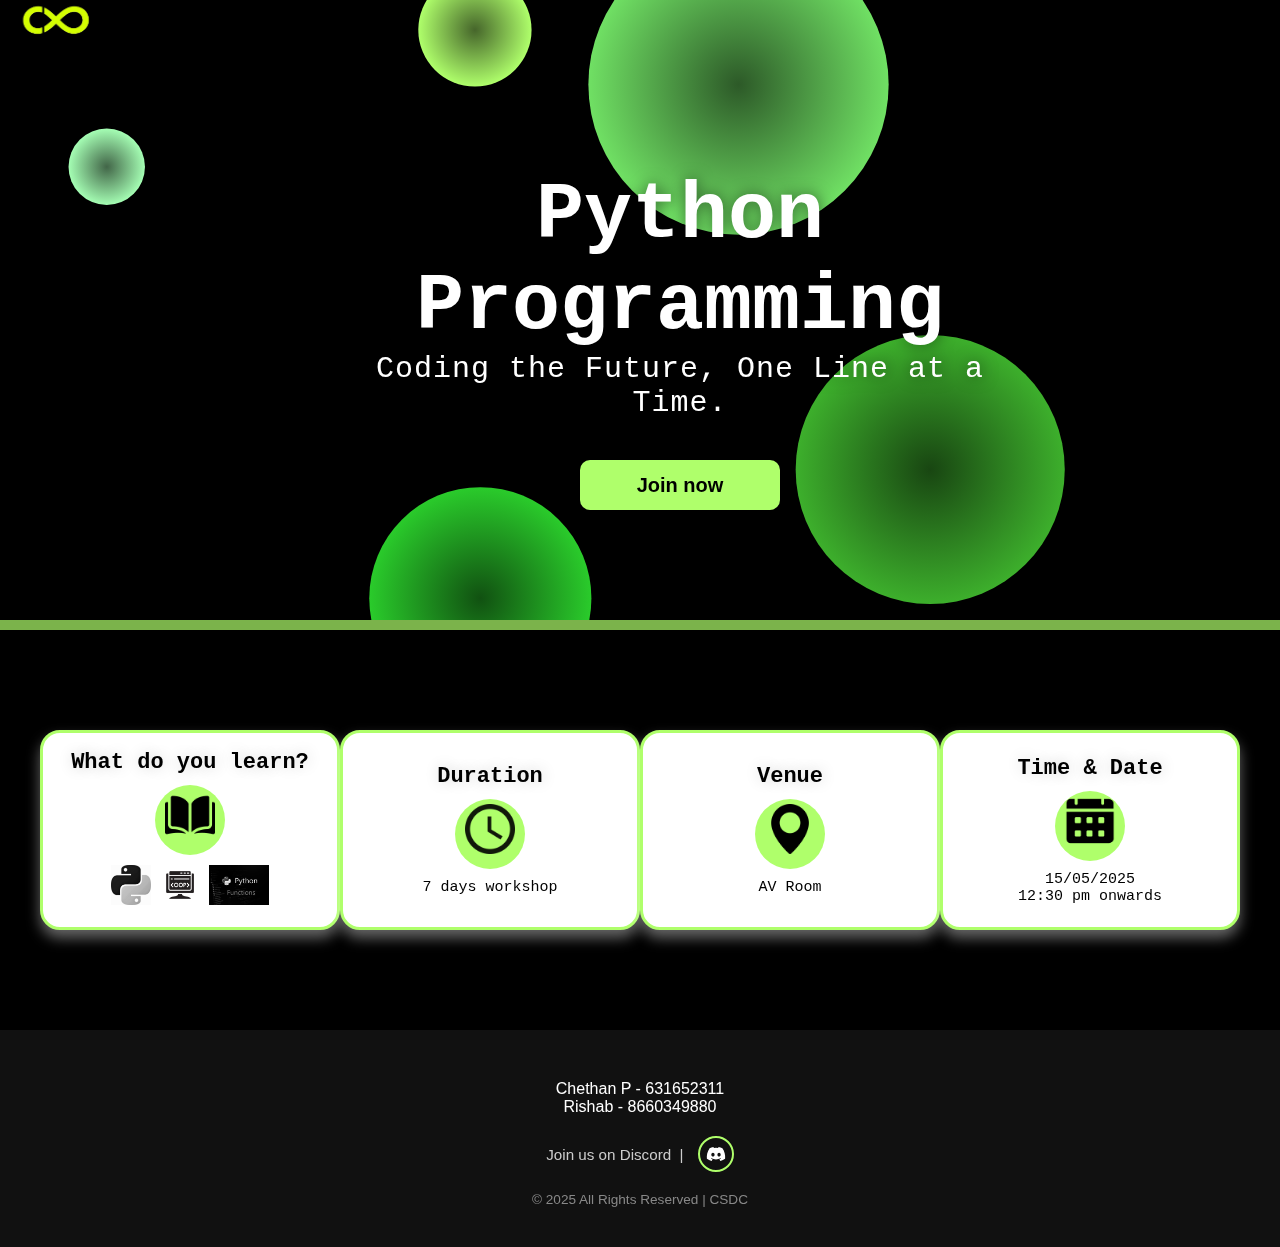
<file: index.html>
<!DOCTYPE html>
<html lang="en">
<head>
    <meta charset="UTF-8">
    <meta name="viewport" content="width=device-width, initial-scale=1.0">
    <title>CS50p</title>
    <link rel="icon" type="image/png" href="assets\logo1.png">
    <link rel="stylesheet" href="index.css">
</head>
<body>
    
    <nav>
        <div id="club-logo">
            <img src="assets\chaturya icon .png" alt="">
        </div>
    </nav>

    <div class="header finisher-header main" style="width: 100%; height: 620px;">
        <div class="scroll">
            <div class="join-container">
                <div class="join-section">
                    <h2> Python Programming</h2>
                    <P class="join-p">Coding the Future, One Line at a Time.</P>
                    <button class="join-button" onclick="scrollDiv()"> Join now</button>
                </div>
            </div>
    
            <div class="check-container">
                <div class="pop">
                <p class="id-no">Enter your ID-Card number</p><br/>
                <p class="alert hide" id="one">**You have already registered</p>
                <div class="id-card">
                    <div><input type="text" placeholder="Eg: 24CA000" id="input-field" required></div>
                    <button onclick="formnew()" id="id-button"><img src="assets\right-arrow.png" alt="" height="20px"></button>
                </div>
            </div>
            </div>
        </div>
      </div>
       <section id="section1">
        <div class="topics">
        </div>
    </section>
    
        <div class="card-container">
            <div class="card">
                <h4>What do you learn?</h4>
                <div class="green"><img src="assets\open-book.png" alt="" height="50px"></div>
                <p><img src="assets/python1.jpg" height="40px">&nbsp<img src="assets/oops.png" height="40px">&nbsp<img src="assets/fun.jpg" height="40px"></p>
            </div> 
            <div class="card">
                <h4>Duration</h4>
                <div class="green"><img src="assets\clock-with-white-face.png" alt="" height="50px"></div>
                <p>7 days workshop</p>
            </div>       
            <div class="card">
                <h4>Venue</h4>
             <div class="green"><img src="assets\location-pin.png" alt="" height="50px"></div>
                <p>AV Room</p>
            </div> 
            <div class="card">
                <h4>Time & Date</h4>
             <div class="green"><img src="assets/calendar.png" alt="" height="50px"></div>
                <p>15/05/2025 <br> 12:30 pm onwards</p>
            </div>   
        </div>

<section id="section2">
<footer id="footer">

  <p class="footer-name">Chethan P - 631652311
   <br> Rishab - 8660349880
  </p>

  <div class="footer-contact">
    <p>Join us on Discord&nbsp;&nbsp;|&nbsp;</p>
    <a href="https://discord.gg/8bWtkqrF" target="_blank" aria-label="Discord Profile" class="icon-circle">
      <img src="assets/discord-white.svg" alt="Discord Logo" />
    </a>
  </div>

  <p class="footer-copy">&copy; 2025 All Rights Reserved | CSDC</p>
</footer>

    </section>
     <script>
    // Select the card-container
    const cardContainer = document.querySelector('.card-container');
    
    // Set up the observer
    const observer = new IntersectionObserver(entries => {
        entries.forEach(entry => {
            if (entry.isIntersecting) {
                // Add class to make it visible when in the viewport
                entry.target.classList.add('visible');
            }
        });
    }, {
        threshold: 0.5 // Trigger when 50% of the container is visible
    });

    // Observe the card-container
    observer.observe(cardContainer);
</script>

    <script src="index.js"></script>    
    <script src="finisher-header.es5.min.js" type="text/javascript"></script>
    <script src="sample.js"></script>

    

</body>
</html>
</file>
<file: index.css>
@import url('https://fonts.googleapis.com/css2?family=Roboto:ital,wght@0,100..900;1,100..900&display=swap');

:root{
    --g:#afff6b;
}
*{
    margin: 0;
    padding: 0;
    box-sizing: border-box;


}

html{
        scroll-behavior: smooth;
}

body{
    font-family: 'Courier New', monospace;
    background-color: black;
    color: white;
 
    /* padding-left: 100px;
    padding-right: 100px; */
}

nav{
    position:fixed;
    width: 100%;
    height: 40px;
    display:flex;
    justify-content: space-between;
    align-items: center;
    z-index: 100;
    #club-logo {
        display: flex;
        align-items: center;
        img{
           height: 50px;
            width: 80px;
            padding: 2px;
            margin: 15px;
        }
        }
    }
    
    .menus {
        display: flex;
        justify-content: space-between;
        list-style-type: none;
        padding: 50px;
    
        a{
            cursor: pointer;
            margin-left: 20px;
            text-decoration: none;
            color: white;
            
        }

        .a:hover {
            border-bottom: 2px solid white;
        }
    
    }


.main{
    /* background-image: url('assets/background 1.jpg'); */
    padding: 40px;
    overflow: hidden;
    /* background-image: url('assets/background 1.jpg'); */
    .scroll{
        margin-top: 50px;
        width: 200vw;
        display: flex;
        transition: transform 0.5s;
        transform: translateX(0);
        .join-container{
            width: 100vw;
            height: 500px;
            display: flex;
            align-items: center;

            .join-section{
                width: 50%;
                text-align: center;
                display: flex;
                flex-direction: column;
                margin: 0 auto;
                text-shadow:1px 0px 15px rgb(0,0,0,0.5);   
                h2{
                    font-size: 80px;
                }
                .join-p{
                    font-size: 30px;
                    letter-spacing: 1px;
                }
                .join-button{
                    width: 200px;
                    height: 50px;
                    background-color: var(--g);
                    font-weight: bold;
                    border-radius: 10px;
                    margin-left: 220px;
                    margin-top: 40px;
                    font-size: 20px;
                    cursor: pointer;
                    border: none;
                    box-shadow: 0 8px 14px 0 rgba(0,0,0,0.4);  

                }
                .join-button:hover{
                    background-color:#ddf3bd ;
                }
            }


        }
        .check-container{
            width: 100vw;
            height: 500px;
            display: flex;
            align-items: center;
            flex-direction:column ;
            justify-content: space-evenly;
            color: black;

            .pop{
            width: 400px;
            background-color: var(--g);
            border-radius: 10px;
            padding: 40px;
            display: flex;
            flex-direction: column;
            align-items: center;
            box-shadow: 0 8px 14px 0 rgba(0,0,0,0.4);  

            .id-no{
                font-size: 20px;
            }
            .alert{
                margin: 5px;
                color:red;
            }
            .id-card{
                display: flex;
                gap:5px;
                #input-field{
                    width: 200px;
                    height: 50px;
                    padding: 10px;
                    border-radius:20px;
                    border :none;

                }
                #id-button{
                    width:50px;
                    height: 50px;
                    background-color: white;
                    border :none;
                    border-radius: 50%;

                }
            }
        }
        }
    }
}

.hide{
    display: none;
}

.topics{
    height: 10px;
    display: flex;
    background-color: var(--g);
    justify-content: space-evenly;
    align-items: center;
    padding: 5px;
    opacity: 70%;

}

.card-container{
    padding: 80px 40px 80px 40px;
    display: flex;
    color: black;
    margin-top: 20px;
    margin-bottom: 20px;
    justify-content: space-evenly;
    .card{
        display: flex;
        flex-direction: column;
        width: 300px;
        height: 200px;
        background-color: white;
        border: 3px solid var(--g);
        box-shadow: 0 8px 14px 0 rgba(255,255,255,0.4);
        border-radius: 20px;
        justify-content: center;
        align-items: center;
        text-align: center;
        transition: transform 0.5s;
        h4{
            font-size: 22px;
            font-weight: bold;
            text-shadow:1px 0px 15px rgb(0,0,0,0.2);        }

        .green{
            width: 70px;
            height: 70px;
            padding: 5px;
            margin: 10px;
            border-radius: 50%;
            background-color: var(--g);
        }
        p{
            font-size: 15px;
        }

      
}
.card:hover{
    transform: scale(1.13);
}
}


.contact{
    width: 40vw;
    height: 200px;
    border: 2px solid var(--g);
    margin: 0 auto;
    background-color: black;
    padding: 30px;
    border-radius: 10px;
    margin-top: 100px;
    text-align: center;
    span{
        color: var(--g);
    }
    h4{
        margin: 15px;
        margin-left: 0;
        font-weight: bold;
        text-shadow:1px 0px 15px rgb(0,0,0,0.2);
}

}

#copy{
    padding: 20px;
    text-align: center;
    margin-top: 50px;
}

@media (width<500px){
    .main{
        height:300px;
        padding: 0;
        padding-top: 80px;
        padding-bottom: 80px;
        .scroll{
            height: 300px;
            padding: 0;
            .join-container{
                height: 100%;
                align-items: flex-start;
                flex-direction: column;
                justify-content: center;
                .join-section{
                    width: 100%;
                    h2{
                        font-size: 40px;
                        margin: 10px;
                    }
                    .join-p{
                        font-size: 20px;
                    }
                    .join-button{
                        margin:0 auto;
                        margin-top: 20px;
                        margin-bottom:40px
                    }
                }
            }
            .check-container{
                .pop{
                    width:300px;
                }

            }
        }
    }
        .card-container{
        flex-direction: column;
        gap: 18px;
        padding: 0;
        align-items: center;
    }

    .contact{
        width: 80vw;
    }
}

@media (width<360px){
    .main{
        height:300px;
        padding: 0;
        padding-top: 40px;
        padding-bottom: 40px;
        .scroll{
            height: 300px;
            padding: 0;
            .join-container{
                height: 100%;
                align-items: flex-start;
                flex-direction: column;
                justify-content: center;
                .join-section{
                    width: 100%;
                    h2{
                        font-size: 30px;
                        margin: 10px;
                    }
                    .join-p{
                        font-size: 16px;
                    }
                    .join-button{
                        margin:0 auto;
                        margin-top: 20px;
                        margin-bottom:40px
                    }
                }
            }

            .check-container{
                .pop{
                    width:300px;
                }

            }
        }
    }

        .card-container{
        flex-direction: column;
        gap: 18px;
        padding: 0;
        align-items: center;
    }


    .contact{
        width: 80vw;
    }

}

@media (width<1000px){
    .main{
        height:300px;
        padding: 0;
        padding-top: 80px;
        padding-bottom: 80px;
        .scroll{
            height: 300px;
            padding: 0;
            .join-container{
                height: 100%;
                align-items: flex-start;
                flex-direction: column;
                justify-content: center;
                .join-section{
                    width: 100%;
                    h2{
                        font-size: 40px;
                        margin: 10px;
                    }
                    .join-p{
                        font-size: 20px;
                    }
                    .join-button{
                        margin:0 auto;
                        margin-top: 20px;
                        margin-bottom:40px
                    }
                }
            }
            .check-container{
                .pop{
                    width:300px;
                }

            }
        }
    }
    .card-container{
    gap: 18px;
    align-items: center;
    }

    .contact{
        width: 80vw;
    }
}

#footer {
  background-color: #111;
  color: #fff;
  text-align: center;
  padding: 40px 20px;
  font-family: 'Segoe UI', sans-serif;
}

/* Menu Links */
.footer-menus {
  display: flex;
  justify-content: center;
  align-items: center;
  gap: 12px;
  flex-wrap: wrap;
  margin-bottom: 15px;
}

.footer-menus a {
  text-decoration: none;
  color: #ccc;
  transition: color 0.3s, border-bottom 0.3s;
  font-weight: 500;
}

.footer-menus a:hover {
  color: #d4ff00;
  border-bottom: 1px solid #d4ff00;
}

/* Contact Name */
.footer-name {
  font-size: 1rem;
  margin: 10px 0 20px;
}

/* Discord Section */
.footer-contact {
  display: flex;
  justify-content: center;
  align-items: center;
  gap: 10px;
  flex-wrap: wrap;
  margin-bottom: 20px;
  font-size: 0.95rem;
  color: #ccc;
}

/* Discord Icon Circle */
.icon-circle {
  display: inline-flex;
  align-items: center;
  justify-content: center;
  border: 2px solid var(--g);
  border-radius: 50%;
  width: 36px;
  height: 36px;
  transition: transform 0.3s, box-shadow 0.3s;
}

.icon-circle img {
  width: 20px;
  height: 20px;
}

.icon-circle:hover {
  transform: scale(1.1);
  box-shadow: 0 0 8px #d4ff00;
}

/* Copy Text */
.footer-copy {
  font-size: 0.85rem;
  color: #888;
  margin-top: 10px;
}

body::-webkit-scrollbar{
    display : none;
}
</file>
